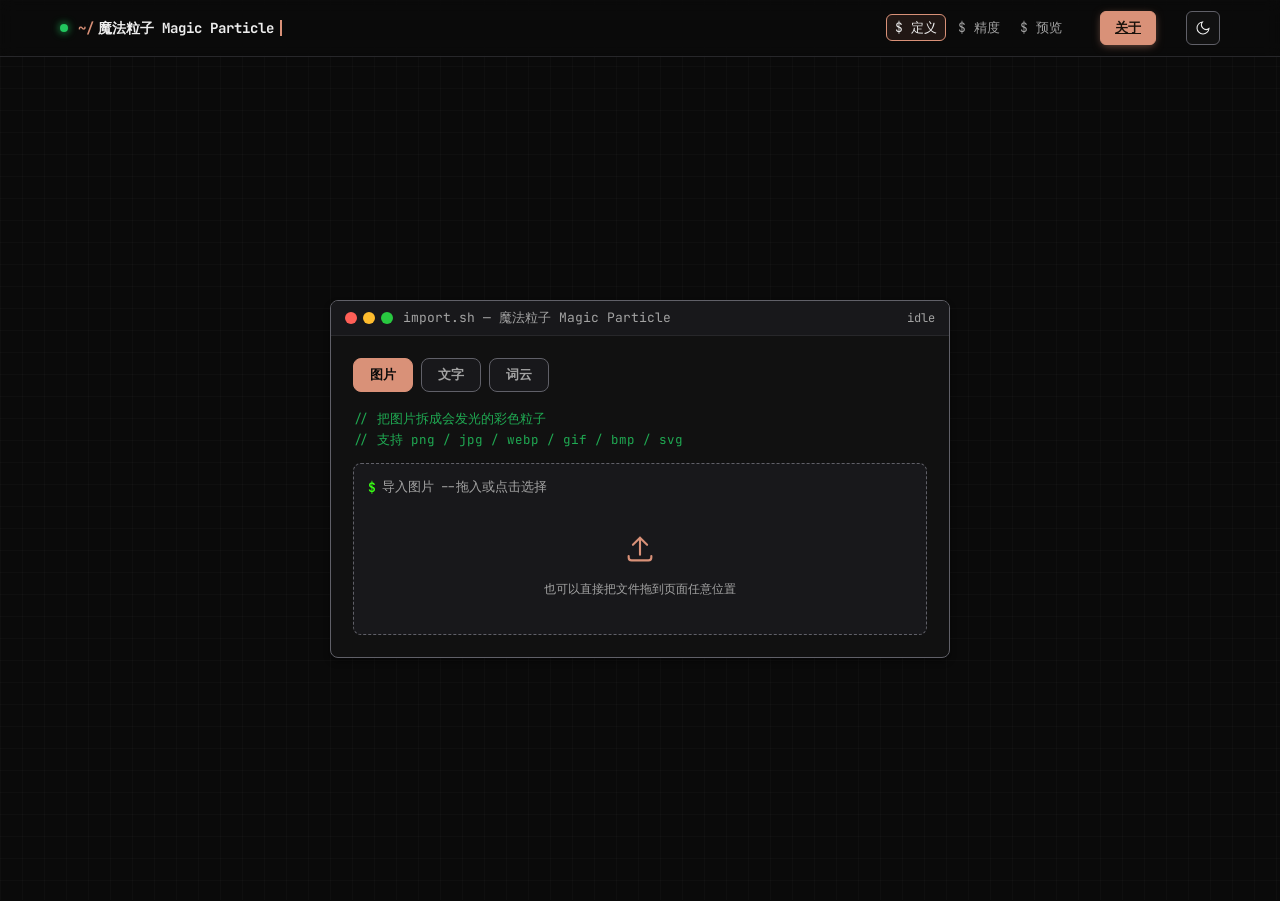
<file: index.html>
<!DOCTYPE html>
<html lang="zh-CN" data-theme="dark">
<head>
  <meta charset="UTF-8" />
  <meta name="viewport" content="width=device-width, initial-scale=1.0, viewport-fit=cover" />
  <title>魔法粒子 Magic Particle · 图片转粒子</title>
  <link rel="preconnect" href="https://fonts.googleapis.com" />
  <link rel="preconnect" href="https://fonts.gstatic.com" crossorigin />
  <link href="https://fonts.googleapis.com/css2?family=JetBrains+Mono:wght@400;500;600;700;800&family=Noto+Sans+SC:wght@400;700;900&family=Noto+Serif+SC:wght@400;700;900&display=swap" rel="stylesheet" />
  <link rel="stylesheet" href="styles.css" />
</head>
<body>
  <!-- 顶部导航：终端风格 -->
  <nav class="navbar">
    <div class="navbar-container">
      <div class="brand">
        <span class="status-dot" aria-hidden="true"></span>
        <span class="path">~/</span><span class="path-name">魔法粒子 Magic Particle</span><span class="cursor-blink" aria-hidden="true"></span>
      </div>
      <ol class="stepper" aria-label="进度">
        <li class="step is-active" data-step="import"><span class="step-cmd">$ 定义</span></li>
        <li class="step" data-step="config"><span class="step-cmd">$ 精度</span></li>
        <li class="step" data-step="preview"><span class="step-cmd">$ 预览</span></li>
      </ol>
      <a class="about-btn" id="aboutBtn" href="about.html" aria-label="关于本站点" title="关于">关于</a>
      <button class="theme-toggle" id="themeToggle" type="button" aria-label="切换主题" title="切换主题">
        <svg class="icon-sun" viewBox="0 0 24 24" width="16" height="16" fill="none" stroke="currentColor" stroke-width="1.6"><circle cx="12" cy="12" r="4"/><path d="M12 2v2M12 20v2M2 12h2M20 12h2M5 5l1.5 1.5M17.5 17.5L19 19M19 5l-1.5 1.5M6.5 17.5L5 19" stroke-linecap="round"/></svg>
        <svg class="icon-moon" viewBox="0 0 24 24" width="16" height="16" fill="none" stroke="currentColor" stroke-width="1.6" style="display:none"><path d="M21 12.8A9 9 0 1 1 11.2 3 7 7 0 0 0 21 12.8z"/></svg>
      </button>
    </div>
  </nav>

  <main class="app">
    <!-- 步骤 1：导入 -->
    <section class="panel is-active" id="panel-import" aria-labelledby="import-title">
      <div class="terminal-window import-window">
        <div class="window-header">
          <div class="window-dots" aria-hidden="true"><span class="dot red"></span><span class="dot yellow"></span><span class="dot green"></span></div>
          <span class="window-title">import.sh — 魔法粒子 Magic Particle</span>
          <span class="window-status">idle</span>
        </div>
        <div class="window-content import-body">
          <h1 id="import-title" class="sr-only">导入素材</h1>
          <div class="mode-tabs" role="tablist" aria-label="生成方式">
            <button class="mode-tab is-active" data-mode="image" role="tab" aria-selected="true">图片</button>
            <button class="mode-tab" data-mode="text" role="tab" aria-selected="false">文字</button>
            <button class="mode-tab" data-mode="wordcloud" role="tab" aria-selected="false">词云</button>
          </div>

          <!-- 图片模式 -->
          <div class="mode-pane is-active" data-pane="image">
            <div class="comment-block">
              <span class="comment">// 把图片拆成会发光的彩色粒子</span>
              <span class="comment">// 支持 png / jpg / webp / gif / bmp / svg</span>
            </div>
            <label class="dropzone" id="dropzone" for="fileInput" tabindex="0" role="button" aria-label="点击或拖拽图片到此处导入">
              <input id="fileInput" type="file" accept="image/png,image/jpeg,image/webp,image/gif,image/bmp,image/svg+xml" hidden />
              <div class="dz-prompt"><span class="cmd-prefix">$</span> 导入图片 <span class="dz-or">--拖入或点击选择</span></div>
              <div class="dz-inner">
                <div class="dz-icon" aria-hidden="true">
                  <svg viewBox="0 0 24 24" width="34" height="34" fill="none" stroke="currentColor" stroke-width="1.5">
                    <path d="M12 16V4m0 0L7 9m5-5 5 5" stroke-linecap="round" stroke-linejoin="round"/>
                    <path d="M4 17v1a2 2 0 0 0 2 2h12a2 2 0 0 0 2-2v-1" stroke-linecap="round"/>
                  </svg>
                </div>
                <p class="dz-hint">也可以直接把文件拖到页面任意位置</p>
              </div>
            </label>
            <p class="err" id="importErr" role="alert" hidden></p>
          </div>

          <!-- 文字模式 -->
          <div class="mode-pane" data-pane="text" hidden>
            <div class="comment-block">
              <span class="comment">// 不想上传？直接用文字生成粒子</span>
            </div>
            <textarea id="textInput" class="text-input" rows="3" placeholder="输入文字，例如：你好世界"></textarea>
            <div class="examples">
              <span class="examples-label">例子：</span>
              <button class="chip" type="button" data-fill="你好\n世界">你好世界</button>
              <button class="chip" type="button" data-fill="PARTICLE\nFORGE">PARTICLE</button>
              <button class="chip" type="button" data-fill="前端\n粒子\n艺术">前端粒子</button>
            </div>
          </div>

          <!-- 词云模式 -->
          <div class="mode-pane" data-pane="wordcloud" hidden>
            <div class="comment-block">
              <span class="comment">// 词云：多个词，用空格 / 逗号 / 换行分隔</span>
            </div>
            <textarea id="wcInput" class="text-input" rows="3" placeholder="前端 粒子 创意 设计 AI 代码 艺术"></textarea>
            <div class="palette-row">
              <label class="field">配色
                <select id="wcPalette" class="select">
                  <option value="rainbow">随机彩虹</option>
                  <option value="neon">霓虹</option>
                  <option value="morandi">莫兰迪</option>
                  <option value="warm">暖色</option>
                  <option value="cool">冷色</option>
                  <option value="custom">自定义</option>
                </select>
              </label>
            </div>
            <div class="palette-custom" id="wcCustom" hidden>
              <span class="examples-label">自定义颜色：</span>
              <span class="color-list">
                <input type="color" class="color-input" value="#cc7a60" data-i="0" />
                <input type="color" class="color-input" value="#4cc9b0" data-i="1" />
                <input type="color" class="color-input" value="#f2c14e" data-i="2" />
                <input type="color" class="color-input" value="#7c9cf2" data-i="3" />
                <input type="color" class="color-input" value="#e06c9f" data-i="4" />
              </span>
            </div>
            <div class="examples">
              <span class="examples-label">例子：</span>
              <button class="chip" type="button" data-wcfill="前端 粒子 创意 设计 AI 代码 艺术 视觉 交互 灵感">科技词云</button>
              <button class="chip" type="button" data-wcfill="梦想 勇气 自由 热爱 星辰 大海 远方">文艺词云</button>
            </div>
          </div>

          <!-- 字体选择（文字/词云共用） -->
          <div class="font-row" id="fontRow" hidden>
            <label class="field">字体
              <select id="fontSelect" class="select">
                <option value='"Microsoft YaHei", "PingFang SC", sans-serif'>黑体 / 无衬线</option>
                <option value='"Noto Sans SC", "Microsoft YaHei", sans-serif'>思源黑体</option>
                <option value='"Noto Serif SC", "SimSun", serif'>思源宋体 / 宋</option>
                <option value='"KaiTi", "STKaiti", serif'>楷体</option>
                <option value='"DengXian", "Microsoft YaHei", sans-serif'>等线</option>
                <option value='"JetBrains Mono", "Consolas", monospace'>等宽 Mono</option>
              </select>
            </label>
          </div>

          <!-- 厚度（3D 立体，文字 / 词云共用） -->
          <div class="extrude-row" id="extrudeRow" hidden>
            <label class="ctrl-slider">
              <span class="ctrl-label">厚度（3D 立体）<em id="thicknessVal">6</em></span>
              <input type="range" id="thicknessRange" min="0" max="16" step="1" value="6" />
            </label>
            <span class="extrude-hint">0 = 平面文字；数值越大，文字 / 词云越厚，旋转时立体感越强（粒子数随之增加）</span>
          </div>

          <p class="err" id="textErr" role="alert" hidden></p>

          <div class="gen-actions" id="genActions" hidden>
            <button class="btn btn-primary" id="textGenBtn" type="button"><span class="cmd-prefix">$</span> 用文字生成</button>
            <button class="btn btn-primary" id="wcGenBtn" type="button"><span class="cmd-prefix">$</span> 用词云生成</button>
          </div>
        </div>
      </div>
    </section>

    <!-- 步骤 2：精度选择 -->
    <section class="panel" id="panel-config" aria-labelledby="config-title" hidden>
      <div class="terminal-window config-window">
        <div class="window-header">
          <div class="window-dots" aria-hidden="true"><span class="dot red"></span><span class="dot yellow"></span><span class="dot green"></span></div>
          <span class="window-title">forge.config — 魔法粒子 Magic Particle</span>
          <span class="window-status" id="configStatus">select</span>
        </div>
        <div class="window-content config-body">
          <h2 id="config-title" class="sr-only">选择粒子精度</h2>
          <div class="comment-block">
            <span class="comment">// precision = 压缩后的分辨率，即最终粒子数量</span>
          </div>

          <div class="preview-thumb">
            <img id="thumbImg" alt="已导入素材预览" />
            <div class="thumb-meta">
              <span id="thumbName" class="meta-name">image</span>
              <span id="thumbDim" class="meta-dim"></span>
            </div>
            <button class="btn btn-ghost back-inline" id="backToImport" type="button">← 返回</button>
          </div>

          <div class="depth-opt-wrap" id="depthOptWrap" hidden>
            <label class="depth-opt">
              <input type="checkbox" id="useDepthMap" />
              <span>使用深度图（可由 Depth-Anything / MiDaS 等单目深度模型生成，越亮越靠前）</span>
            </label>
            <div class="depth-input-row" id="depthInputRow" hidden>
              <input type="file" id="depthFileInput" accept="image/*" />
              <span class="depth-hint">灰度图：越亮 = 越靠前</span>
            </div>
            <div class="ai-prompt" id="aiPromptBox" hidden>
              <span class="comment">// AI 绘图提示词：复制到 Midjourney / Stable Diffusion 生成带景深的图像</span>
              <textarea id="aiPromptText" class="ai-prompt-text" rows="3" spellcheck="false">A detailed scene with strong depth, clear foreground subject and distant background, soft volumetric lighting, cinematic composition, high detail, photorealistic --ar 3:2</textarea>
              <div class="ai-prompt-actions">
                <button type="button" class="btn btn-ghost" id="aiPromptCopy">复制提示词</button>
                <button type="button" class="btn btn-ghost" id="aiPromptRandom">随机示例</button>
              </div>
            </div>
          </div>

          <div class="precision-grid" role="radiogroup" aria-label="粒子精度">
            <button class="prec-card" role="radio" aria-checked="false" data-key="low" data-target="64">
              <span class="prec-head"><span class="prec-tag">低</span><span class="prec-count" id="countLow">—</span></span>
              <span class="prec-note">轻量流畅 · 快速预览</span>
            </button>
            <button class="prec-card is-recommended" role="radio" aria-checked="false" data-key="medium" data-target="120">
              <span class="prec-badge">推荐</span>
              <span class="prec-head"><span class="prec-tag">中</span><span class="prec-count" id="countMed">—</span></span>
              <span class="prec-note">清晰与性能的平衡点</span>
            </button>
            <button class="prec-card" role="radio" aria-checked="false" data-key="high" data-target="180">
              <span class="prec-head"><span class="prec-tag">高</span><span class="prec-count" id="countHigh">—</span></span>
              <span class="prec-note">细腻 · 粒子数较多</span>
            </button>
            <button class="prec-card" role="radio" aria-checked="false" data-key="ultra" data-target="280">
              <span class="prec-head"><span class="prec-tag">超高档</span><span class="prec-count" id="countUltra">—</span></span>
              <span class="prec-note">细腻 · 适合大图</span>
            </button>
            <button class="prec-card" role="radio" aria-checked="false" data-key="extreme" data-target="420">
              <span class="prec-head"><span class="prec-tag">极限档</span><span class="prec-count" id="countExtreme">—</span></span>
              <span class="prec-note">极致密度 · 性能吃紧</span>
            </button>
            <button class="prec-card" role="radio" aria-checked="false" data-key="custom">
              <span class="prec-head"><span class="prec-tag">自定义</span></span>
              <span class="prec-note">最长边粒子数自定</span>
            </button>
          </div>
          <div class="custom-prec-row" id="customPrecRow" hidden>
            <label class="field">自定义精度（最长边粒子数）
              <input type="number" id="customPrec" class="select" min="32" max="800" step="4" value="300" />
            </label>
            <span class="prec-note" id="customCount"></span>
          </div>

          <div class="config-actions">
            <button class="btn btn-primary" id="startBtn" type="button" disabled><span class="cmd-prefix">$</span> 开始生成</button>
          </div>
        </div>
      </div>
    </section>

    <!-- 步骤 3：生成 + 预览 -->
    <section class="panel stage-panel" id="panel-preview" aria-labelledby="preview-title" hidden>
      <div class="terminal-window preview-window">
        <div class="window-header">
          <div class="window-dots" aria-hidden="true"><span class="dot red"></span><span class="dot yellow"></span><span class="dot green"></span></div>
          <span class="window-title">render.ts — 魔法粒子 Magic Particle</span>
          <span class="window-status" id="statLine">粒子数：0</span>
        </div>
        <div class="window-content preview-body">
          <div class="stage-wrap">
            <canvas id="stage" aria-label="粒子预览画布"></canvas>
            <div class="gen-overlay" id="genOverlay">
              <div class="gen-ring" aria-hidden="true"></div>
              <p class="gen-text">正在逐格锻造粒子…</p>
              <div class="gen-bar"><i id="genBar"></i></div>
            </div>
            <p class="stage-hint" id="stageHint">拖动旋转 · 滚轮缩放</p>
          </div>
        </div>
      </div>

      <aside class="terminal-window controls" aria-label="视图控制">
        <div class="window-header">
          <div class="window-dots" aria-hidden="true"><span class="dot red"></span><span class="dot yellow"></span><span class="dot green"></span></div>
          <span class="window-title">controls.sh</span>
        </div>
        <div class="window-content controls-body">
          <h2 id="preview-title" class="sr-only">粒子预览</h2>

          <div class="ctrl-row">
            <button class="btn btn-toggle is-on" id="autoRotate" type="button" aria-pressed="true">自动旋转</button>
            <button class="btn btn-ghost" id="resetView" type="button">重置</button>
          </div>

          <label class="ctrl-slider">
            <span class="ctrl-label">旋转速度 <em id="rotSpeedVal">0.4</em></span>
            <input type="range" id="rotSpeedRange" min="0" max="2" step="0.05" value="0.4" />
          </label>

          <!-- 鼠标排斥 精细面板 -->
          <div class="subcard" id="repelCard">
            <div class="subcard-head">
              <span class="subcard-title">鼠标排斥</span>
              <button class="btn btn-toggle is-on btn-sm" id="repelToggle" type="button" aria-pressed="true">开</button>
            </div>
            <div class="subcard-body">
              <label class="ctrl-slider">
                <span class="ctrl-label">受力范围 <em id="repelRadiusVal">110</em></span>
                <input type="range" id="repelRadius" min="40" max="300" step="5" value="110" />
              </label>
              <label class="ctrl-slider">
                <span class="ctrl-label">力度 <em id="repelStrengthVal">46</em></span>
                <input type="range" id="repelStrength" min="10" max="140" step="2" value="46" />
              </label>
              <label class="ctrl-slider">
                <span class="ctrl-label">靠近放大 <em id="repelGrowVal">0.7</em></span>
                <input type="range" id="repelGrow" min="0" max="2" step="0.1" value="0.7" />
              </label>
            </div>
          </div>

          <div class="ctrl-row">
            <button class="btn btn-toggle" id="spatialToggle" type="button" aria-pressed="false">3D 照片</button>
            <button class="btn btn-ghost" id="resetTilt" type="button">回正</button>
          </div>

          <label class="ctrl-slider">
            <span class="ctrl-label">3D 照片拉回速度 <em id="pullbackVal">0.08</em></span>
            <input type="range" id="pullbackRange" min="0.02" max="0.5" step="0.02" value="0.08" />
          </label>

          <label class="ctrl-slider">
            <span class="ctrl-label">粒子大小 <em id="sizeVal">2.4</em></span>
            <input type="range" id="sizeRange" min="1" max="6" step="0.2" value="2.4" />
          </label>
          <label class="ctrl-slider">
            <span class="ctrl-label">缩放 <em id="zoomVal">1.0×</em></span>
            <input type="range" id="zoomRange" min="0.3" max="4" step="0.05" value="1" />
          </label>
          <label class="ctrl-slider">
            <span class="ctrl-label">立体景深 <em id="depthVal">0.6</em></span>
            <input type="range" id="depthRange" min="0" max="1.4" step="0.05" value="0.6" />
          </label>

          <div class="ctrl-row">
            <button class="btn btn-ghost" id="exportBtn" type="button">导出.png</button>
            <button class="btn btn-ghost" id="reImportBtn" type="button">重新导入</button>
          </div>
        </div>
      </aside>
    </section>
  </main>

  <!-- 全窗口拖拽上传遮罩 -->
  <div class="drop-overlay" id="dropOverlay" aria-hidden="true">
    <div class="drop-overlay-box">
      <div class="drop-overlay-icon" aria-hidden="true">
        <svg viewBox="0 0 24 24" width="40" height="40" fill="none" stroke="currentColor" stroke-width="1.5">
          <path d="M12 16V4m0 0L7 9m5-5 5 5" stroke-linecap="round" stroke-linejoin="round"/>
          <path d="M4 17v1a2 2 0 0 0 2 2h12a2 2 0 0 0 2-2v-1" stroke-linecap="round"/>
        </svg>
      </div>
      <p class="drop-overlay-text">释放以导入图片</p>
      <p class="drop-overlay-sub">支持 png / jpg / webp / gif / bmp / svg</p>
    </div>
  </div>

  <script src="app.js"></script>
  <script>
  (function () {
    const html = document.documentElement;
    const toggle = document.getElementById('themeToggle');
    const sun = document.querySelector('.icon-sun');
    const moon = document.querySelector('.icon-moon');
    function setTheme(theme) {
      if (theme === 'dark') {
        html.setAttribute('data-theme', 'dark');
        sun.style.display = 'none'; moon.style.display = 'block';
      } else {
        html.setAttribute('data-theme', 'light');
        sun.style.display = 'block'; moon.style.display = 'none';
      }
      try { localStorage.setItem('pf-theme', theme); } catch (e) {}
    }
    const saved = (function () { try { return localStorage.getItem('pf-theme'); } catch (e) { return null; } })();
    setTheme(saved || 'dark');
    toggle.addEventListener('click', function () {
      setTheme(html.getAttribute('data-theme') === 'dark' ? 'light' : 'dark');
    });
  })();
  </script>

</body>
</html>
</file>
<file: styles.css>
/* ============================================================
   Particle Forge — Terminal UI redesign
   Palette: warm terracotta #cc7a60 · mono JetBrains Mono
   Default theme: dark (matches IDE)
   ============================================================ */

:root {
  /* light tokens (skill default) */
  --primary: #cc7a60;
  --primary-foreground: #fff;
  --primary-dark: #b56850;
  --background: #fff;
  --bg-main: #f8f8f8;
  --bg-card: #fff;
  --bg-code: #fafafa;
  --foreground: #111827;
  --text-secondary: #666666;
  --text-muted: #5b6370;
  --border: #8b929e;
  --border-light: #e5e7eb;
  --success: #22c55e;
  --accent-amber: #f59e0b;
  --dot-red: #ff5f57;
  --dot-yellow: #febc2e;
  --dot-green: #28c840;
  --cmd-green: #39ff14;
  --radius-sm: 4px;
  --radius-md: 6px;
  --radius-lg: 8px;
  --radius-xl: 12px;
  --shadow-sm: 0 1px 2px rgba(0,0,0,0.05);
  --shadow-md: 0 4px 6px rgba(0,0,0,0.07);
  --shadow-lg: 0 10px 25px rgba(0,0,0,0.1);
  --font-mono: "JetBrains Mono", "Fira Code", "Consolas", ui-monospace, monospace;
}

[data-theme="dark"] {
  --primary: #d99178;
  --primary-foreground: #0a0a0a;
  --primary-dark: #c57f66;
  --background: #0a0a0a;
  --bg-main: #0a0a0a;
  --bg-card: #111111;
  --bg-code: #18181b;
  --foreground: #ededed;
  --text-secondary: #a3a3a3;
  --text-muted: #a3a3a3;
  --border: #606068;
  --border-light: #27272a;
  --success: #22c55e;
  --shadow-sm: 0 1px 2px rgba(0,0,0,0.3);
  --shadow-md: 0 4px 6px rgba(0,0,0,0.4);
  --shadow-lg: 0 10px 25px rgba(0,0,0,0.5);
}

* { box-sizing: border-box; }
[hidden] { display: none !important; }

/* 兜底：任何带 hidden 属性的元素一律隐藏，防止被下方的 display 规则覆盖
   （之前 .mode-pane / .depth-input-row / .palette-custom 写死了 display:flex，导致切 tab 不隐藏） */
[hidden] { display: none !important; }

html, body {
  margin: 0;
  height: 100%;
  font-family: var(--font-mono);
  color: var(--foreground);
  background-color: var(--bg-main);
  -webkit-font-smoothing: antialiased;
  overflow: hidden;
}

/* subtle grid backdrop */
body {
  background-image:
    linear-gradient(rgba(255,255,255,0.02) 1px, transparent 1px),
    linear-gradient(90deg, rgba(255,255,255,0.02) 1px, transparent 1px);
  background-size: 22px 22px;
}

[data-theme="light"] body {
  background-image:
    linear-gradient(rgba(0,0,0,0.025) 1px, transparent 1px),
    linear-gradient(90deg, rgba(0,0,0,0.025) 1px, transparent 1px);
}

.sr-only {
  position: absolute; width: 1px; height: 1px; padding: 0; margin: -1px;
  overflow: hidden; clip: rect(0 0 0 0); white-space: nowrap; border: 0;
}

/* ===================== Navbar ===================== */
.navbar {
  border-bottom: 1px solid var(--border-light);
  background: rgba(10,10,10,0.6);
  backdrop-filter: blur(8px);
  -webkit-backdrop-filter: blur(8px);
}
[data-theme="light"] .navbar { background: rgba(255,255,255,0.8); }
.navbar-container {
  max-width: 1200px; margin: 0 auto;
  height: 56px; padding: 0 20px;
  display: flex; align-items: center; gap: 16px;
}
.brand { display: flex; align-items: center; gap: 4px; font-size: 14px; }
.status-dot {
  width: 8px; height: 8px; border-radius: 50%;
  background: var(--success); box-shadow: 0 0 8px var(--success);
  margin-right: 6px;
}
.path { color: var(--primary); font-weight: 600; }
.path-name { color: var(--foreground); font-weight: 700; }
.cursor-blink {
  width: 2px; height: 16px; background: var(--primary);
  display: inline-block; margin-left: 2px; animation: blink 1s steps(1) infinite;
}
@keyframes blink { 0%,50% { opacity: 1; } 51%,100% { opacity: 0; } }

.stepper { display: flex; align-items: center; gap: 4px; list-style: none; margin: 0; padding: 0; margin-left: auto; }
.step { font-size: 13px; }
.step-cmd { color: var(--text-muted); padding: 4px 8px; border-radius: var(--radius-md); transition: color .2s, background .2s; }
.step-cmd .cmd-prefix { color: var(--cmd-green); }
.step.is-active .step-cmd { color: var(--foreground); background: rgba(204,122,96,0.12); border: 1px solid var(--primary); }
.step.is-done .step-cmd { color: var(--success); }

.theme-toggle {
  margin-left: 14px; width: 34px; height: 34px;
  display: grid; place-items: center; cursor: pointer;
  background: var(--bg-card); color: var(--foreground);
  border: 1px solid var(--border); border-radius: var(--radius-md);
  transition: border-color .2s, transform .15s;
}
.theme-toggle:hover { border-color: var(--primary); }
.theme-toggle:active { transform: scale(0.94); }
.theme-toggle:focus-visible { outline: 2px solid var(--primary); outline-offset: 2px; }

.about-btn {
  margin-left: 14px; padding: 0 14px; height: 34px;
  display: inline-flex; align-items: center; cursor: pointer;
  font-family: var(--font-mono); font-size: 13px; font-weight: 700;
  color: #1a120c; background: var(--primary);
  border: 1px solid var(--primary); border-radius: var(--radius-md);
  box-shadow: 0 2px 10px -2px color-mix(in srgb, var(--primary) 60%, transparent);
  transition: filter .2s, transform .15s, box-shadow .2s;
}
.about-btn:hover { filter: brightness(1.08); box-shadow: 0 4px 14px -2px color-mix(in srgb, var(--primary) 75%, transparent); }
.about-btn:active { transform: scale(0.96); }
.about-btn:focus-visible { outline: 2px solid var(--primary); outline-offset: 2px; }

/* ===================== About Modal ===================== */
.modal-backdrop {
  position: fixed; inset: 0; z-index: 60;
  display: grid; place-items: center; padding: 24px;
  background: rgba(0,0,0,0.62); backdrop-filter: blur(3px);
  animation: modalFade .18s ease-out;
}
@keyframes modalFade { from { opacity: 0; } to { opacity: 1; } }

.about-window {
  width: min(560px, 100%); max-height: 86vh; overflow: auto;
  box-shadow: var(--shadow-lg);
}
.about-close {
  margin-left: auto; width: 26px; height: 26px; cursor: pointer;
  display: grid; place-items: center; font-size: 14px;
  background: transparent; color: var(--text-muted);
  border: 1px solid var(--border); border-radius: var(--radius-sm);
  transition: border-color .2s, color .2s;
}
.about-close:hover { border-color: var(--primary); color: var(--primary); }

.about-body { display: flex; flex-direction: column; gap: 18px; }
.about-h { margin: 0; font-size: 17px; font-weight: 700; color: var(--foreground); }
.about-lead { margin: 0; font-size: 13.5px; line-height: 1.7; color: var(--text-secondary); }
.about-section { display: flex; flex-direction: column; gap: 8px; }
.about-section .comment { font-size: 12px; color: var(--text-muted); }

.about-link {
  display: inline-block; width: fit-content;
  font-size: 14px; font-weight: 600; text-decoration: none;
  color: var(--primary); border-bottom: 1px dashed var(--primary);
  padding-bottom: 1px; transition: opacity .2s;
}
.about-link:hover { opacity: 0.78; }

.gh-card {
  display: flex; gap: 14px; align-items: flex-start;
  padding: 14px; border: 1px solid var(--border-light);
  border-radius: var(--radius-md); background: var(--bg-code);
}
.gh-avatar {
  flex: 0 0 auto; width: 48px; height: 48px; border-radius: 50%;
  object-fit: cover; background: var(--primary);
}
.gh-info { display: flex; flex-direction: column; gap: 4px; min-width: 0; }
.gh-name { margin: 0; font-size: 14px; font-weight: 700; color: var(--foreground); }
.gh-bio { margin: 0; font-size: 12.5px; line-height: 1.6; color: var(--text-secondary); }
.about-note { margin: 2px 0 0; font-size: 12px; color: var(--text-muted); }

/* ===================== 底部「关于」可展开 ===================== */
.about-page {
  max-width: 780px; margin: 48px auto; padding: 0 18px;
}
@keyframes aboutSlide { from { opacity: 0; transform: translateY(-6px); } to { opacity: 1; transform: none; } }
.about-page .about-window { box-shadow: var(--shadow-lg); }

/* ===================== 顶部进度条可点击 ===================== */
.step { cursor: pointer; transition: color .2s, opacity .2s; }
.step:hover { color: var(--primary); }
.step:focus-visible { outline: 2px solid var(--primary); outline-offset: 2px; border-radius: 4px; }
.step.is-done .step-cmd { color: var(--primary); }
.step.is-done::after { content: " ✓"; color: var(--primary); font-size: 11px; }

@media (max-width: 760px) {
  .about-btn { margin-left: 8px; padding: 0 10px; }
  .stepper { display: none; }
}

/* ===================== Layout ===================== */
.app {
  max-width: 1200px; margin: 0 auto;
  height: calc(100dvh - 56px);
  padding: 20px;
  display: flex; flex-direction: column;
}
.panel { display: none; flex: 1; min-height: 0; }
.panel.is-active { display: flex; }
#panel-import.is-active, #panel-config.is-active {
  align-items: center; justify-content: center;
}
#panel-preview.is-active { flex-direction: row; gap: 16px; align-items: stretch; }

/* ===================== Terminal Window ===================== */
.terminal-window {
  display: flex; flex-direction: column; min-height: 0;
  background: var(--bg-card);
  border: 1px solid var(--border);
  border-radius: var(--radius-lg);
  box-shadow: var(--shadow-md);
  overflow: hidden;
}
.import-window, .config-window { width: min(620px, 94vw); max-height: 90%; }
.preview-window { flex: 1; min-width: 0; }
.controls { width: 280px; flex-shrink: 0; }

.window-header {
  display: flex; align-items: center; gap: 10px;
  padding: 8px 14px;
  background: var(--bg-code);
  border-bottom: 1px solid var(--border-light);
  flex-shrink: 0;
}
.window-dots { display: flex; gap: 6px; }
.window-dots .dot { width: 12px; height: 12px; border-radius: 50%; }
.dot.red { background: var(--dot-red); }
.dot.yellow { background: var(--dot-yellow); }
.dot.green { background: var(--dot-green); }
.window-title {
  font-size: 13px; color: var(--text-secondary);
  white-space: nowrap; overflow: hidden; text-overflow: ellipsis;
}
.window-status {
  margin-left: auto; font-size: 12px; color: var(--text-muted);
  white-space: nowrap;
}
.window-content { padding: 22px; overflow: auto; flex: 1; min-height: 0; }

/* ===================== Comment block ===================== */
.comment-block { display: flex; flex-direction: column; gap: 3px; margin-bottom: 18px; }
.comment { color: var(--success); font-size: 12.5px; opacity: 0.85; }

/* ===================== Dropzone ===================== */
.dropzone {
  display: block; cursor: pointer; outline: none;
  border: 1px dashed var(--border);
  border-radius: var(--radius-lg);
  background: var(--bg-code);
  padding: 14px;
  transition: border-color .25s, background .25s, transform .15s var(--ease, ease);
}
.dropzone:hover, .dropzone:focus-visible { border-color: var(--primary); }
.dropzone.is-drag { border-color: var(--primary); background: rgba(204,122,96,0.08); transform: scale(1.01); }
.dz-prompt {
  font-size: 13px; color: var(--text-secondary); margin-bottom: 14px;
  display: flex; align-items: center; gap: 6px; flex-wrap: wrap;
}
.cmd-prefix { color: var(--cmd-green); font-weight: 600; }
.dz-or { color: var(--text-muted); }
.dz-inner { display: flex; flex-direction: column; align-items: center; gap: 10px; padding: 22px 0; pointer-events: none; }
.dz-icon { color: var(--primary); }
.dz-hint { margin: 0; font-size: 12px; color: var(--text-muted); }
.err { color: #ff8b8b; font-size: 13px; margin: 12px 0 0; }

/* ===================== Config ===================== */
.preview-thumb {
  display: flex; align-items: center; gap: 12px;
  background: var(--bg-code); border: 1px solid var(--border-light);
  border-radius: var(--radius-md); padding: 10px 12px; margin-bottom: 18px;
}
.preview-thumb img { width: 56px; height: 56px; object-fit: cover; border-radius: var(--radius-sm); border: 1px solid var(--border); background: #000; }
.thumb-meta { display: flex; flex-direction: column; gap: 2px; min-width: 0; flex: 1; }
.meta-name { font-weight: 600; white-space: nowrap; overflow: hidden; text-overflow: ellipsis; }
.meta-dim { color: var(--text-muted); font-size: 12px; }
.back-inline { flex-shrink: 0; padding: 6px 10px; }

.precision-grid { display: grid; grid-template-columns: repeat(auto-fit, minmax(150px, 1fr)); gap: 12px; margin-bottom: 20px; }
.prec-card {
  position: relative; text-align: left; cursor: pointer; font-family: inherit;
  background: var(--bg-code); color: var(--foreground);
  border: 1px solid var(--border); border-radius: var(--radius-lg);
  padding: 16px 14px; display: flex; flex-direction: column; gap: 8px;
  transition: border-color .25s, background .25s, transform .15s ease;
}
.prec-card:hover { transform: translateY(-3px); border-color: var(--primary); }
.prec-card:focus-visible { outline: 2px solid var(--primary); outline-offset: 2px; }
.prec-card.is-selected { border-color: var(--primary); background: rgba(204,122,96,0.12); }
.prec-head { display: flex; align-items: baseline; justify-content: space-between; gap: 6px; }
.prec-tag { font-size: 18px; font-weight: 700; }
.prec-count { font-size: 12px; color: var(--text-secondary); font-variant-numeric: tabular-nums; }
.prec-note { font-size: 11.5px; color: var(--text-muted); line-height: 1.4; }
.prec-badge {
  position: absolute; top: 10px; right: 10px; font-size: 10px;
  background: var(--primary); color: var(--primary-foreground);
  padding: 2px 7px; border-radius: 999px; font-weight: 600;
}
.config-actions { display: flex; justify-content: flex-end; }

/* 文字 / 词云 生成按钮：置于导入窗口最底部 */
.gen-actions { display: flex; justify-content: flex-end; gap: 10px; margin-top: 4px; }

/* ===================== Buttons ===================== */
.btn {
  font-family: inherit; font-size: 13.5px; font-weight: 600;
  padding: 9px 18px; border-radius: var(--radius-lg); cursor: pointer;
  border: 1px solid transparent; transition: transform .15s ease, background .2s, opacity .2s, border-color .2s;
  display: inline-flex; align-items: center; gap: 6px;
}
.btn:active { transform: scale(0.97); }
.btn:focus-visible { outline: 2px solid var(--primary); outline-offset: 2px; }
.btn-primary { background: var(--primary); color: var(--primary-foreground); border-color: var(--primary); }
.btn-primary:hover { background: var(--primary-dark); }
.btn-primary:disabled { opacity: 0.4; cursor: not-allowed; }
.btn-ghost { background: var(--bg-card); color: var(--foreground); border-color: var(--border); }
.btn-ghost:hover { border-color: var(--primary); }
.btn-toggle { background: var(--bg-card); color: var(--foreground); border-color: var(--border); }
.btn-toggle.is-on { background: var(--primary); color: var(--primary-foreground); border-color: var(--primary); }

/* 生成按钮 $ 配色：图片模式白色，文字 / 词云模式黑色 */
#startBtn .cmd-prefix { color: #ffffff; }
#textGenBtn .cmd-prefix { color: #000000; }
#wcGenBtn .cmd-prefix { color: #000000; }

/* ===================== Preview / Stage ===================== */
.preview-body { padding: 0; display: flex; }
.stage-wrap {
  position: relative; flex: 1; min-width: 0;
  background: radial-gradient(120% 120% at 50% 30%, #11151c, #07090d);
}
#stage { display: block; width: 100%; height: 100%; cursor: grab; touch-action: none; }
#stage:active { cursor: grabbing; }
.stage-hint {
  position: absolute; left: 14px; bottom: 12px; margin: 0;
  font-size: 11.5px; color: var(--text-muted);
  background: rgba(0,0,0,0.35); padding: 4px 10px; border-radius: 999px;
  pointer-events: none;
}

.gen-overlay {
  position: absolute; inset: 0; display: flex; flex-direction: column;
  align-items: center; justify-content: center; gap: 16px;
  background: rgba(7,9,13,0.75); backdrop-filter: blur(4px);
  transition: opacity .5s ease;
}
.gen-overlay.is-hidden { opacity: 0; pointer-events: none; }
.gen-ring {
  width: 42px; height: 42px; border-radius: 50%;
  border: 3px solid var(--border); border-top-color: var(--primary);
  animation: spin .9s linear infinite;
}
@keyframes spin { to { transform: rotate(360deg); } }
.gen-text { margin: 0; color: var(--text-secondary); font-size: 13px; }
.gen-bar { width: 220px; height: 4px; border-radius: 999px; background: var(--border); overflow: hidden; }
.gen-bar i { display: block; height: 100%; width: 0%; background: var(--primary); transition: width .1s linear; }

/* ===================== Controls ===================== */
.controls-body { display: flex; flex-direction: column; gap: 16px; }
.ctrl-row { display: flex; gap: 10px; }
.ctrl-row .btn { flex: 1; justify-content: center; padding: 9px 10px; font-size: 13px; }
.ctrl-slider { display: flex; flex-direction: column; gap: 8px; }
.ctrl-label { font-size: 12.5px; color: var(--text-secondary); display: flex; justify-content: space-between; }
.ctrl-label em { font-style: normal; color: var(--foreground); font-variant-numeric: tabular-nums; }

input[type="range"] {
  -webkit-appearance: none; appearance: none;
  height: 4px; border-radius: 999px; background: var(--border); outline: none;
}
input[type="range"]::-webkit-slider-thumb {
  -webkit-appearance: none; width: 15px; height: 15px; border-radius: 50%;
  background: var(--primary); cursor: pointer; border: 3px solid var(--bg-card);
  box-shadow: 0 0 0 1px var(--primary);
}
input[type="range"]::-moz-range-thumb {
  width: 15px; height: 15px; border-radius: 50%; background: var(--primary);
  cursor: pointer; border: 3px solid var(--bg-card);
}

/* ===================== Responsive ===================== */
/* ===================== Mode tabs / text / wordcloud ===================== */
.mode-tabs { display: flex; gap: 8px; margin-bottom: 18px; flex-wrap: wrap; }
.mode-tab {
  font-family: inherit; font-size: 13px; font-weight: 600; cursor: pointer;
  padding: 7px 16px; border-radius: var(--radius-lg);
  background: var(--bg-code); color: var(--text-secondary);
  border: 1px solid var(--border); transition: all .2s ease;
}
.mode-tab:hover { border-color: var(--primary); }
.mode-tab.is-active { background: var(--primary); color: var(--primary-foreground); border-color: var(--primary); }
.mode-tab:focus-visible { outline: 2px solid var(--primary); outline-offset: 2px; }
.mode-pane { display: flex; flex-direction: column; gap: 14px; }

.text-input {
  width: 100%; resize: vertical; font-family: inherit; font-size: 14px;
  padding: 12px 14px; border-radius: var(--radius-md);
  background: var(--bg-code); color: var(--foreground);
  border: 1px solid var(--border); line-height: 1.5;
}
.text-input:focus { outline: 2px solid var(--primary); outline-offset: 0; border-color: var(--primary); }

.field { display: flex; align-items: center; gap: 8px; font-size: 13px; color: var(--text-secondary); }
.select {
  font-family: inherit; font-size: 13px; padding: 7px 10px;
  border-radius: var(--radius-md); background: var(--bg-code);
  color: var(--foreground); border: 1px solid var(--border); cursor: pointer;
}
.select:focus { outline: 2px solid var(--primary); }

.font-row { margin-bottom: 4px; }
.examples { display: flex; align-items: center; gap: 8px; flex-wrap: wrap; font-size: 12.5px; color: var(--text-muted); }
.chip {
  font-family: inherit; font-size: 12.5px; cursor: pointer;
  padding: 5px 12px; border-radius: 999px;
  background: var(--bg-code); color: var(--foreground); border: 1px solid var(--border);
  transition: border-color .2s, transform .15s ease;
}
.chip:hover { border-color: var(--primary); transform: translateY(-1px); }
.chip:active { transform: scale(0.97); }

/* ===================== 等距 / 对齐优化 ===================== */
.import-body, .config-body { display: flex; flex-direction: column; gap: 18px; }
.import-body .comment-block, .import-body .mode-tabs { margin-bottom: 0; }
.dropzone { margin: 0; }
.config-body .comment-block { margin-bottom: 0; }

/* 鼠标排斥 子面板 */
.subcard { border: 1px solid var(--border-light); border-radius: var(--radius-md); overflow: hidden; }
.subcard-head {
  display: flex; align-items: center; justify-content: space-between;
  padding: 10px 14px; background: var(--bg-code); border-bottom: 1px solid var(--border-light);
}
.subcard-title { font-size: 13px; font-weight: 600; color: var(--foreground); }
.subcard-body { display: flex; flex-direction: column; gap: 12px; padding: 14px; }
.btn-sm { padding: 4px 12px; font-size: 12px; }

/* 词云配色 */
.palette-row { display: flex; }
.palette-custom { display: flex; align-items: center; gap: 10px; flex-wrap: wrap; }
.color-list { display: inline-flex; }
.color-input {
  width: 30px; height: 30px; padding: 0; border: 1px solid var(--border);
  border-radius: var(--radius-sm); background: var(--bg-card); cursor: pointer;
}
.color-input::-webkit-color-swatch-wrapper { padding: 2px; }
.color-input::-webkit-color-swatch { border: none; border-radius: 3px; }

/* 深度图选项 */
.depth-opt { display: flex; align-items: center; gap: 8px; font-size: 12.5px; color: var(--text-secondary); cursor: pointer; }
.depth-opt input { accent-color: var(--primary); }
.depth-opt-wrap { margin: 16px 0 4px; padding: 14px 14px; border: 1px dashed var(--border); border-radius: 10px; background: var(--surface-2); }
.depth-input-row { display: flex; align-items: center; gap: 10px; flex-wrap: wrap; font-size: 12px; color: var(--text-muted); margin-top: 10px; }
.depth-input-row input[type="file"] { font-size: 12px; color: var(--text-secondary); max-width: 100%; }
.ai-prompt { margin-top: 12px; display: flex; flex-direction: column; gap: 8px; }
.ai-prompt .comment { font-size: 11.5px; color: var(--text-muted); }
.ai-prompt-text {
  width: 100%; resize: vertical; min-height: 64px;
  font-family: var(--mono); font-size: 12.5px; line-height: 1.55;
  color: var(--text); background: var(--surface);
  border: 1px solid var(--border); border-radius: 8px; padding: 10px 12px;
}
.ai-prompt-text:focus-visible { outline: 2px solid var(--primary); outline-offset: 1px; }
.ai-prompt-actions { display: flex; gap: 8px; }
.ai-prompt-actions .btn-ghost { flex: 0 0 auto; }

/* 自定义精度 / 厚度 */
.custom-prec-row { display: flex; align-items: center; gap: 12px; flex-wrap: wrap; margin-bottom: 4px; }
.extrude-row { display: flex; flex-direction: column; gap: 8px; }
.extrude-hint { font-size: 11.5px; color: var(--text-muted); line-height: 1.5; }

@media (max-width: 760px) {
  .stepper { display: none; }
  #panel-preview.is-active { flex-direction: column; }
  /* 移动端：预览区给固定可视高度，避免被控制面板压成 0 高度而「看不见粒子」 */
  .preview-window { flex: 0 0 44dvh; width: 100%; min-height: 0; }
  .controls { width: 100%; flex: 1 1 auto; min-height: 0; }
  .ctrl-row { flex: 1 1 100%; }
  .ctrl-slider { flex: 1 1 45%; }
}

/* ===================== Full-window Drop Overlay ===================== */
.drop-overlay {
  position: fixed; inset: 0; z-index: 50;
  display: flex; align-items: center; justify-content: center;
  background: rgba(10,10,10,0.72); backdrop-filter: blur(6px); -webkit-backdrop-filter: blur(6px);
  opacity: 0; pointer-events: none; transition: opacity .2s ease;
}
[data-theme="light"] .drop-overlay { background: rgba(255,255,255,0.72); }
.drop-overlay.is-visible { opacity: 1; }
.drop-overlay-box {
  border: 2px dashed var(--primary); border-radius: var(--radius-xl);
  padding: 46px 64px; text-align: center; color: var(--foreground);
  background: rgba(204,122,96,0.06);
}
.drop-overlay-icon { color: var(--primary); margin-bottom: 14px; }
.drop-overlay-text { margin: 0 0 6px; font-size: 18px; font-weight: 700; }
.drop-overlay-sub { margin: 0; font-size: 12.5px; color: var(--text-muted); }

@media (prefers-reduced-motion: reduce) {
  .cursor-blink, .gen-ring { animation: none; }
  * { transition-duration: 0.01ms !important; }
}
</file>
